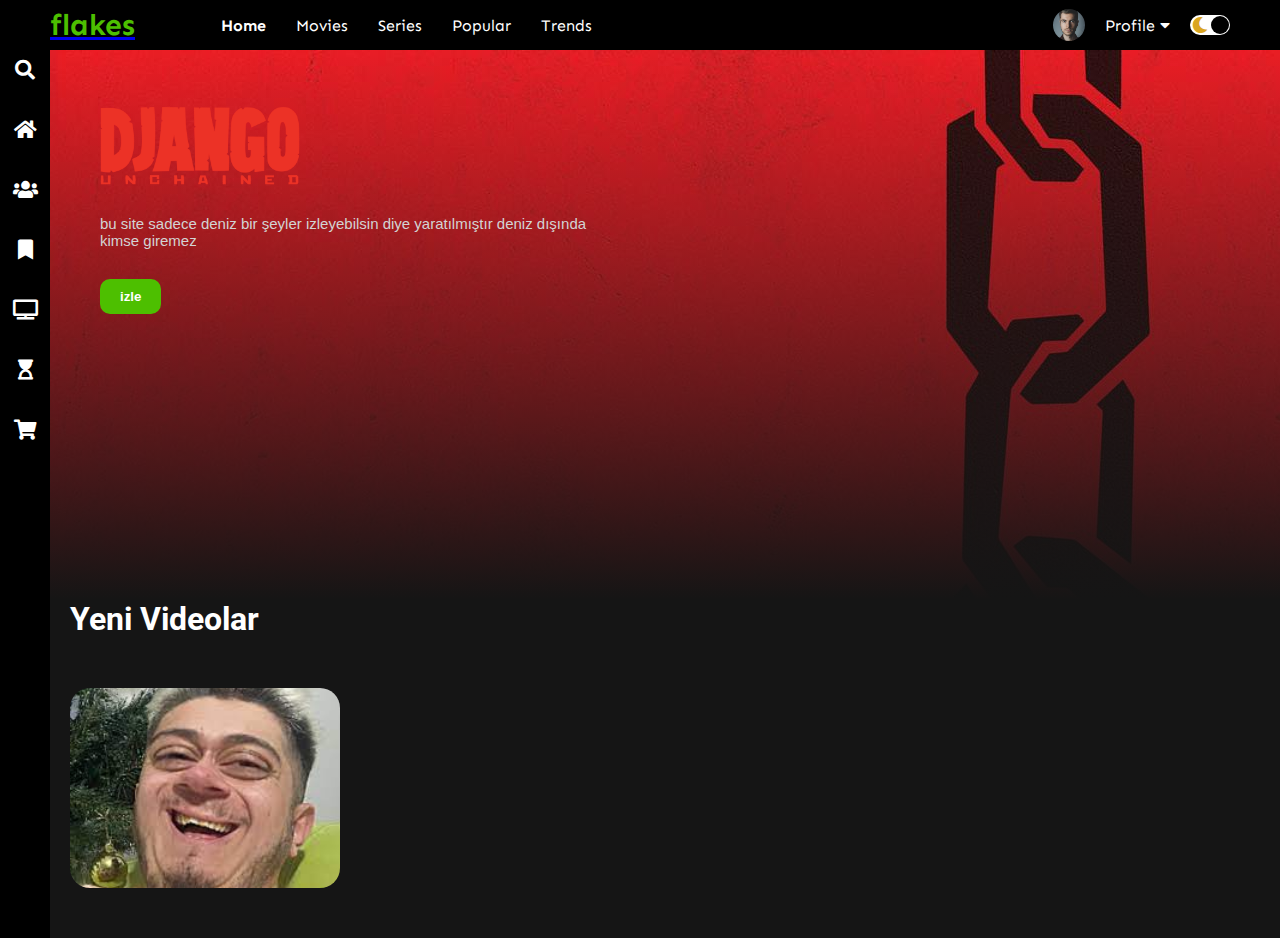
<file: index.html>
<html lang="en">

<head>
    <meta charset="UTF-8">
    <meta http-equiv="X-UA-Compatible" content="IE=edge">
    <meta name="viewport" content="width=device-width, initial-scale=1.0">
    <link rel="stylesheet" href="style.css">
    <link
        href="https://fonts.googleapis.com/css2?family=Roboto:wght@100;300;400;500;700;900&family=Sen:wght@400;700;800&display=swap"
        rel="stylesheet">
    <link rel="stylesheet" href="https://cdnjs.cloudflare.com/ajax/libs/font-awesome/5.15.2/css/all.min.css">
    <title>Movie Design</title>
</head>

<body>
    <div class="navbar">
        <div class="navbar-container">
            <div class="logo-container">
                <a href="index.html"><h1 class="logo">flakes</h1></a>
            </div>
            <div class="menu-container">
                <ul class="menu-list">
                    <li class="menu-list-item active">Home</li>
                    <li class="menu-list-item">Movies</li>
                    <li class="menu-list-item">Series</li>
                    <li class="menu-list-item">Popular</li>
                    <li class="menu-list-item">Trends</li>

                </ul>
            </div>
            <div class="profile-container">
                <img class="profile-picture" src="profile.jpg" alt="">
                <div class="profile-text-container">
                    <span class="profile-text">Profile</span>
                    <i class="fas fa-caret-down"></i>
                </div>
                <div class="toggle">
                    <i class="fas fa-moon toggle-icon"></i>
                    <i class="fas fa-sun toggle-icon"></i>
                    <div class="toggle-ball"></div>
                </div>
            </div>
        </div>
    </div>
    <div class="sidebar">
        <i class="left-menu-icon fas fa-search"></i>
        <i class="left-menu-icon fas fa-home"></i>
        <i class="left-menu-icon fas fa-users"></i>
        <i class="left-menu-icon fas fa-bookmark"></i>
        <i class="left-menu-icon fas fa-tv"></i>
        <i class="left-menu-icon fas fa-hourglass-start"></i>
        <i class="left-menu-icon fas fa-shopping-cart"></i>
    </div>
    <div class="container">
        <div class="content-container">
            <div class="featured-content"
                style="background: linear-gradient(to bottom, rgba(0,0,0,0), #151515), url('f-1.jpg');">
                <img class="featured-title" src="f-t-1.png" alt="">
                <p class="featured-desc">bu site sadece deniz bir şeyler izleyebilsin diye yaratılmıştır deniz dışında kimse giremez</p>
                <button class="featured-button">izle</button>
            </div>
            <div class="movie-list-container">
                <h1 class="movie-list-title">Yeni Videolar</h1>
                <div class="movie-list-wrapper">
                    <div class="movie-list">
                        <div class="movie-list-item">
                            <img class="movie-list-item-img" src="mertcan.jpg" alt="">
                            <span class="movie-list-item-title">mertcan bahar</span>
                            <p class="movie-list-item-desc">mertcan baharın slak videosu</p>
                            <a href="video.html"><button class="movie-list-item-button">izle</button></a>

    <script src="app.js"></script>
</body>

</html>
</file>
<file: style.css>
* {
  margin: 0;
}

body {
  font-family: "Roboto", sans-serif;
}

.navbar {
  width: 100%;
  height: 50px;
  background-color: black;
  position: sticky;
  top: 0;
}

.navbar-container {
  display: flex;
  align-items: center;
  padding: 0 50px;
  height: 100%;
  color: white;
  font-family: "Sen", sans-serif;
}

.logo-container {
  flex: 1;
}

.logo {
  font-size: 30px;
  color: #4dbf00;
}

.menu-container {
  flex: 6;
}

.menu-list {
  display: flex;
  list-style: none;
}

.menu-list-item {
  margin-right: 30px;
}

.menu-list-item.active {
  font-weight: bold;
}
.profile-container {
  flex: 2;
  display: flex;
  align-items: center;
  justify-content: flex-end;
}

.profile-text-container {
  margin: 0 20px;
}

.profile-picture {
  width: 32px;
  height: 32px;
  border-radius: 50%;
  object-fit: cover;
}

.toggle {
  width: 40px;
  height: 20px;
  background-color: white;
  border-radius: 30px;
  display: flex;
  align-items: center;
  justify-content: space-around;
  position: relative;
}

.toggle-icon {
  color: goldenrod;
}

.toggle-ball {
  width: 18px;
  height: 18px;
  background-color: black;
  position: absolute;
  right: 1px;
  border-radius: 50%;
  cursor: pointer;
  transition: 1s ease all;
}

.sidebar {
  width: 50px;
  height: 100%;
  background-color: black;
  position: fixed;
  top: 0;
  display: flex;
  flex-direction: column;
  align-items: center;
  padding-top: 60px;
}

.left-menu-icon {
  color: white;
  font-size: 20px;
  margin-bottom: 40px;
}

.container {
  background-color: #151515;
  min-height: calc(100vh - 50px);
  color: white;
}

.content-container {
  margin-left: 50px;
}

.featured-content {
  height: 50vh;
  padding: 50px;
}

.featured-title {
  width: 200px;
}

.featured-desc {
  width: 500px;
  color: lightgray;
  margin: 30px 0;
}

.featured-button {
  background-color: #4dbf00;
  color: white;
  padding: 10px 20px;
  border-radius: 10px;
  border: none;
  outline: none;
  font-weight: bold;
}

.movie-list-container {
  padding: 0 20px;
}

.movie-list-wrapper {
  position: relative;
  overflow: hidden;
}

.movie-list {
  display: flex;
  align-items: center;
  height: 300px;
  transform: translateX(0);
  transition: all 1s ease-in-out;
}

.movie-list-item {
  margin-right: 30px;
  position: relative;
}

.movie-list-item:hover .movie-list-item-img {
  transform: scale(1.2);
  margin: 0 30px;
  opacity: 0.5;
}

.movie-list-item:hover .movie-list-item-title,
.movie-list-item:hover .movie-list-item-desc,
.movie-list-item:hover .movie-list-item-button {
  opacity: 1;
}

.movie-list-item-img {
  transition: all 1s ease-in-out;
  width: 270px;
  height: 200px;
  object-fit: cover;
  border-radius: 20px;
}

.movie-list-item-title {
  background-color: #333;
  padding: 0 10px;
  font-size: 32px;
  font-weight: bold;
  position: absolute;
  top: 10%;
  left: 50px;
  opacity: 0;
  transition: 1s all ease-in-out;
}

.movie-list-item-desc {
  background-color: #333;
  padding: 10px;
  font-size: 14px;
  position: absolute;
  top: 30%;
  left: 50px;
  width: 230px;
  opacity: 0;
  transition: 1s all ease-in-out;
}

.movie-list-item-button {
  padding: 10px;
  background-color: #4dbf00;
  color: white;
  border-radius: 10px;
  outline: none;
  border: none;
  cursor: pointer;
  position: absolute;
  bottom: 20px;
  left: 50px;
  opacity: 0;
  transition: 1s all ease-in-out;
}

.arrow {
  font-size: 120px;
  position: absolute;
  top: 90px;
  right: 0;
  color: lightgray;
  opacity: 0.5;
  cursor: pointer;
}

.container.active {
  background-color: white;
}

.movie-list-title.active {
  color: black;
}

.navbar-container.active {
  background-color: white;

  color: black;
}

.sidebar.active{
    background-color: white;
}

.left-menu-icon.active{
    color: black;
}

.toggle.active{
    background-color: black;
}

.toggle-ball.active{
    background-color: white;
    transform: translateX(-20px);
}

@media only screen and (max-width: 940px){
    .menu-container{
        display: none;
    }
}
@media only screen and (max-width: 959px) { 
  .video{
   margin-left: 3rem;
  }
 } 
.video{
  text-align: center;
  margin-top: 5rem;
}
.başlık{
  margin-right: 23.5rem;
  margin-bottom: 0.5rem;
}
p{
  font-family: sans-serif;
  font-size: 15px;
  margin-right: 16.5rem ;

}
</file>
